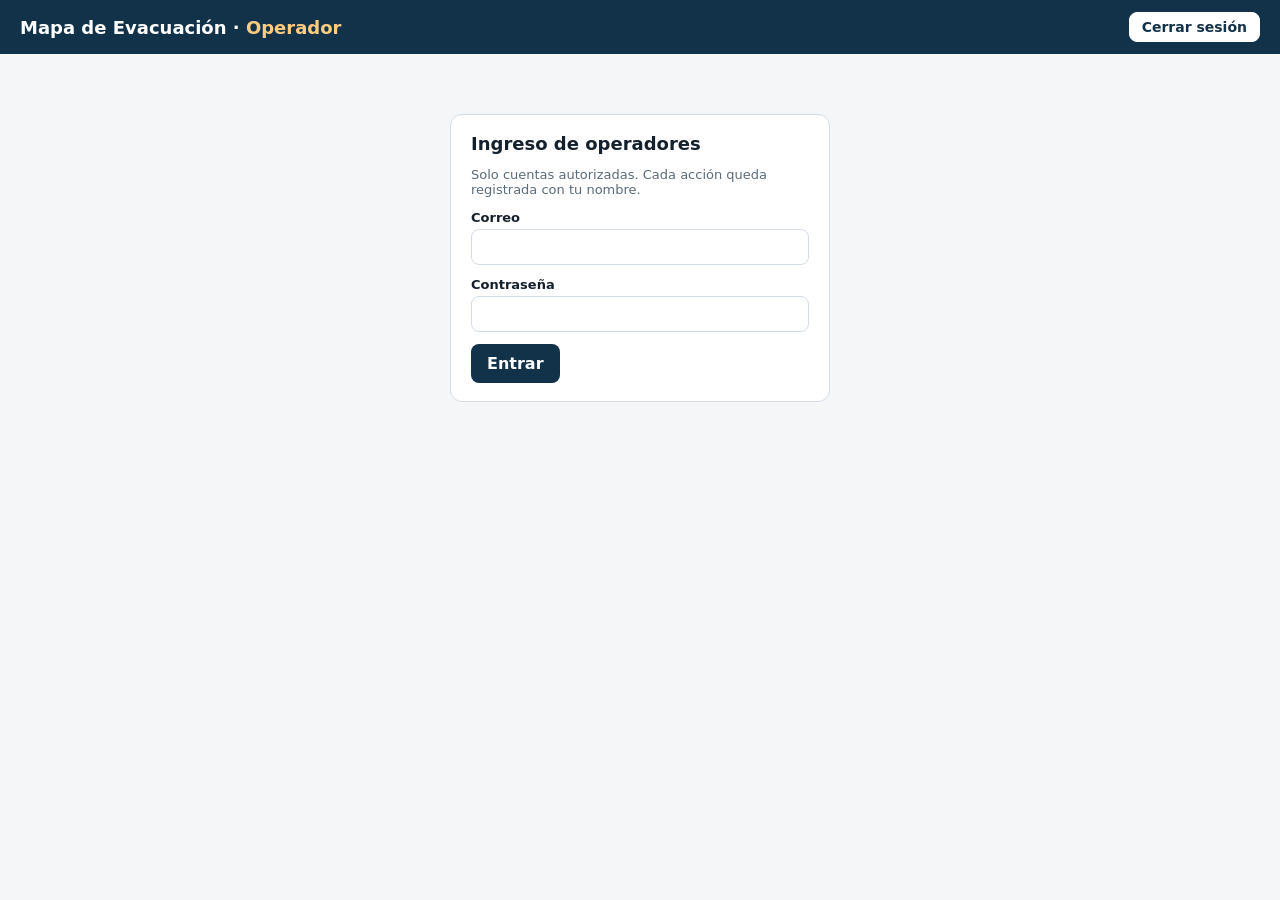
<file: app/operador/index.html>
<!doctype html>
<html lang="es">
<head>
  <meta charset="utf-8">
  <meta name="viewport" content="width=device-width, initial-scale=1">
  <meta name="robots" content="noindex">
  <title>Operador · Mapa de Evacuación</title>
  <link rel="stylesheet" href="../vendor/leaflet/leaflet.css">
  <link rel="stylesheet" href="../vendor/geoman/leaflet-geoman.css">
  <link rel="stylesheet" href="operador.css?v=24">
</head>
<body>
  <header class="cabecera">
    <h1>Mapa de Evacuación · <span>Operador</span></h1>
    <div id="sesion" class="sesion" hidden>
      <span id="usuario"></span>
      <button type="button" id="btn-salir" class="secundario">Cerrar sesión</button>
    </div>
  </header>

  <main>
    <!-- Login -->
    <section id="vista-login" class="tarjeta login" hidden>
      <h2>Ingreso de operadores</h2>
      <p class="nota">Solo cuentas autorizadas. Cada acción queda registrada con tu nombre.</p>
      <form id="form-login">
        <label>Correo <input type="email" id="login-correo" required autocomplete="username"></label>
        <label>Contraseña <input type="password" id="login-clave" required autocomplete="current-password"></label>
        <button type="submit" id="btn-entrar">Entrar</button>
        <p class="error" id="login-error" hidden></p>
      </form>
    </section>

    <!-- Panel -->
    <section id="vista-panel" hidden>
      <div class="columnas">
        <section class="tarjeta">
          <h2>Enviar alerta</h2>
          <form id="form-alerta">
            <label>Zona <select id="alerta-zona" required></select></label>
            <label>Amenaza <select id="alerta-amenaza" required></select></label>
            <label>Mensaje para la población
              <textarea id="alerta-mensaje" rows="3" maxlength="280" placeholder="Ej.: Evacúe de inmediato hacia su punto de encuentro."></textarea>
            </label>
            <div class="fila">
              <label class="check"><input type="checkbox" id="alerta-simulacro" checked> Es un simulacro</label>
              <label>Vigencia
                <select id="alerta-vigencia">
                  <option value="30">30 minutos</option>
                  <option value="60">1 hora</option>
                  <option value="120" selected>2 horas</option>
                  <option value="240">4 horas</option>
                </select>
              </label>
            </div>
            <p class="aviso-real" id="aviso-real" hidden>⚠️ Alerta REAL (no simulacro). Las personas en la zona la verán sin la marca de simulacro.</p>
            <button type="submit" class="peligro" id="btn-enviar">Activar alerta</button>
            <p class="error" id="alerta-error" hidden></p>
          </form>
        </section>

        <section class="tarjeta">
          <h2>Alertas activas <span class="contador" id="contador-activas">0</span></h2>
          <ul class="lista" id="lista-activas"></ul>
          <p class="vacio" id="sin-activas">No hay alertas activas.</p>
          <h3>Historial reciente</h3>
          <ul class="lista historial" id="lista-historial"></ul>
          <p class="nota" id="estado-conexion"></p>
        </section>
      </div>

      <!-- Dibujo en el mapa (spec §7) -->
      <section class="tarjeta dibujo">
        <h2>Información en el mapa</h2>
        <p class="nota">Lo que dibujes aparece en tiempo real en la app de las personas de esa zona. Cada elemento queda registrado con tu nombre, el motivo y la fuente.</p>
        <div class="dibujo-barra">
          <label>Zona <select id="dib-zona"></select></label>
          <label>Amenaza <select id="dib-amenaza"></select></label>
          <div class="herramientas" role="group" aria-label="Herramientas de dibujo">
            <button type="button" data-herr="ruta" class="herr"><span class="ico ico-ruta"></span>Ruta</button>
            <button type="button" data-herr="punto_encuentro" class="herr"><span class="ico ico-punto"></span>Punto de encuentro</button>
            <button type="button" data-herr="area_peligro" class="herr"><span class="ico ico-area"></span>Área de peligro</button>
            <button type="button" data-herr="bloqueo" class="herr"><span class="ico ico-bloqueo"></span>Bloqueo</button>
            <button type="button" data-herr="desactivar" class="herr secundaria">Desactivar vía oficial</button>
          </div>
        </div>
        <p class="ayuda-dibujo" id="ayuda-dibujo">Elige una herramienta y dibuja sobre el mapa.</p>
        <div class="dibujo-cuerpo">
          <div id="mapa-operador"></div>
          <aside class="dibujo-lateral">
            <form id="form-elemento" class="form-elemento" hidden>
              <h3 id="form-titulo">Nuevo elemento</h3>
              <label>Nombre (opcional) <input type="text" id="el-nombre" maxlength="60" placeholder="Ej.: Escalera Patio Norte"></label>
              <label>Motivo (opcional)
                <textarea id="el-motivo" rows="2" maxlength="200" placeholder="Ej.: Vía oficial bloqueada por derrumbe"></textarea></label>
              <label>Fuente de la información (opcional)
                <input type="text" id="el-fuente" maxlength="120" placeholder="Ej.: Bomberos en terreno, plan de emergencia UC"></label>
              <label id="campo-vigencia">Vigencia
                <select id="el-vigencia">
                  <option value="">Permanente</option>
                  <option value="60">1 hora</option>
                  <option value="120">2 horas</option>
                  <option value="240" selected>4 horas</option>
                  <option value="1440">24 horas</option>
                </select>
              </label>
              <div class="fila-botones">
                <button type="submit" id="btn-guardar-el">Publicar</button>
                <button type="button" class="secundario-oscuro" id="btn-cancelar-el">Cancelar</button>
              </div>
              <p class="error" id="el-error" hidden></p>
            </form>
            <h3>Publicado en esta zona</h3>
            <ul class="lista elementos" id="lista-elementos"></ul>
            <p class="vacio" id="sin-elementos">Nada dibujado todavía.</p>
            <h3>Vías oficiales desactivadas</h3>
            <ul class="lista elementos" id="lista-desactivadas"></ul>
            <p class="vacio" id="sin-desactivadas">Ninguna.</p>
          </aside>
        </div>
      </section>
    </section>
  </main>

  <script src="../vendor/leaflet/leaflet.js"></script>
  <script src="../vendor/geoman/leaflet-geoman.min.js"></script>
  <script src="../vendor/turf.min.js"></script>
  <script src="../vendor/supabase.js"></script>
  <script type="module" src="operador.js?v=24"></script>
</body>
</html>
</file>
<file: app/vendor/leaflet/leaflet.css>
/* required styles */

.leaflet-pane,
.leaflet-tile,
.leaflet-marker-icon,
.leaflet-marker-shadow,
.leaflet-tile-container,
.leaflet-pane > svg,
.leaflet-pane > canvas,
.leaflet-zoom-box,
.leaflet-image-layer,
.leaflet-layer {
	position: absolute;
	left: 0;
	top: 0;
	}
.leaflet-container {
	overflow: hidden;
	}
.leaflet-tile,
.leaflet-marker-icon,
.leaflet-marker-shadow {
	-webkit-user-select: none;
	   -moz-user-select: none;
	        user-select: none;
	  -webkit-user-drag: none;
	}
/* Prevents IE11 from highlighting tiles in blue */
.leaflet-tile::selection {
	background: transparent;
}
/* Safari renders non-retina tile on retina better with this, but Chrome is worse */
.leaflet-safari .leaflet-tile {
	image-rendering: -webkit-optimize-contrast;
	}
/* hack that prevents hw layers "stretching" when loading new tiles */
.leaflet-safari .leaflet-tile-container {
	width: 1600px;
	height: 1600px;
	-webkit-transform-origin: 0 0;
	}
.leaflet-marker-icon,
.leaflet-marker-shadow {
	display: block;
	}
/* .leaflet-container svg: reset svg max-width decleration shipped in Joomla! (joomla.org) 3.x */
/* .leaflet-container img: map is broken in FF if you have max-width: 100% on tiles */
.leaflet-container .leaflet-overlay-pane svg {
	max-width: none !important;
	max-height: none !important;
	}
.leaflet-container .leaflet-marker-pane img,
.leaflet-container .leaflet-shadow-pane img,
.leaflet-container .leaflet-tile-pane img,
.leaflet-container img.leaflet-image-layer,
.leaflet-container .leaflet-tile {
	max-width: none !important;
	max-height: none !important;
	width: auto;
	padding: 0;
	}

.leaflet-container img.leaflet-tile {
	/* See: https://bugs.chromium.org/p/chromium/issues/detail?id=600120 */
	mix-blend-mode: plus-lighter;
}

.leaflet-container.leaflet-touch-zoom {
	-ms-touch-action: pan-x pan-y;
	touch-action: pan-x pan-y;
	}
.leaflet-container.leaflet-touch-drag {
	-ms-touch-action: pinch-zoom;
	/* Fallback for FF which doesn't support pinch-zoom */
	touch-action: none;
	touch-action: pinch-zoom;
}
.leaflet-container.leaflet-touch-drag.leaflet-touch-zoom {
	-ms-touch-action: none;
	touch-action: none;
}
.leaflet-container {
	-webkit-tap-highlight-color: transparent;
}
.leaflet-container a {
	-webkit-tap-highlight-color: rgba(51, 181, 229, 0.4);
}
.leaflet-tile {
	filter: inherit;
	visibility: hidden;
	}
.leaflet-tile-loaded {
	visibility: inherit;
	}
.leaflet-zoom-box {
	width: 0;
	height: 0;
	-moz-box-sizing: border-box;
	     box-sizing: border-box;
	z-index: 800;
	}
/* workaround for https://bugzilla.mozilla.org/show_bug.cgi?id=888319 */
.leaflet-overlay-pane svg {
	-moz-user-select: none;
	}

.leaflet-pane         { z-index: 400; }

.leaflet-tile-pane    { z-index: 200; }
.leaflet-overlay-pane { z-index: 400; }
.leaflet-shadow-pane  { z-index: 500; }
.leaflet-marker-pane  { z-index: 600; }
.leaflet-tooltip-pane   { z-index: 650; }
.leaflet-popup-pane   { z-index: 700; }

.leaflet-map-pane canvas { z-index: 100; }
.leaflet-map-pane svg    { z-index: 200; }

.leaflet-vml-shape {
	width: 1px;
	height: 1px;
	}
.lvml {
	behavior: url(#default#VML);
	display: inline-block;
	position: absolute;
	}


/* control positioning */

.leaflet-control {
	position: relative;
	z-index: 800;
	pointer-events: visiblePainted; /* IE 9-10 doesn't have auto */
	pointer-events: auto;
	}
.leaflet-top,
.leaflet-bottom {
	position: absolute;
	z-index: 1000;
	pointer-events: none;
	}
.leaflet-top {
	top: 0;
	}
.leaflet-right {
	right: 0;
	}
.leaflet-bottom {
	bottom: 0;
	}
.leaflet-left {
	left: 0;
	}
.leaflet-control {
	float: left;
	clear: both;
	}
.leaflet-right .leaflet-control {
	float: right;
	}
.leaflet-top .leaflet-control {
	margin-top: 10px;
	}
.leaflet-bottom .leaflet-control {
	margin-bottom: 10px;
	}
.leaflet-left .leaflet-control {
	margin-left: 10px;
	}
.leaflet-right .leaflet-control {
	margin-right: 10px;
	}


/* zoom and fade animations */

.leaflet-fade-anim .leaflet-popup {
	opacity: 0;
	-webkit-transition: opacity 0.2s linear;
	   -moz-transition: opacity 0.2s linear;
	        transition: opacity 0.2s linear;
	}
.leaflet-fade-anim .leaflet-map-pane .leaflet-popup {
	opacity: 1;
	}
.leaflet-zoom-animated {
	-webkit-transform-origin: 0 0;
	    -ms-transform-origin: 0 0;
	        transform-origin: 0 0;
	}
svg.leaflet-zoom-animated {
	will-change: transform;
}

.leaflet-zoom-anim .leaflet-zoom-animated {
	-webkit-transition: -webkit-transform 0.25s cubic-bezier(0,0,0.25,1);
	   -moz-transition:    -moz-transform 0.25s cubic-bezier(0,0,0.25,1);
	        transition:         transform 0.25s cubic-bezier(0,0,0.25,1);
	}
.leaflet-zoom-anim .leaflet-tile,
.leaflet-pan-anim .leaflet-tile {
	-webkit-transition: none;
	   -moz-transition: none;
	        transition: none;
	}

.leaflet-zoom-anim .leaflet-zoom-hide {
	visibility: hidden;
	}


/* cursors */

.leaflet-interactive {
	cursor: pointer;
	}
.leaflet-grab {
	cursor: -webkit-grab;
	cursor:    -moz-grab;
	cursor:         grab;
	}
.leaflet-crosshair,
.leaflet-crosshair .leaflet-interactive {
	cursor: crosshair;
	}
.leaflet-popup-pane,
.leaflet-control {
	cursor: auto;
	}
.leaflet-dragging .leaflet-grab,
.leaflet-dragging .leaflet-grab .leaflet-interactive,
.leaflet-dragging .leaflet-marker-draggable {
	cursor: move;
	cursor: -webkit-grabbing;
	cursor:    -moz-grabbing;
	cursor:         grabbing;
	}

/* marker & overlays interactivity */
.leaflet-marker-icon,
.leaflet-marker-shadow,
.leaflet-image-layer,
.leaflet-pane > svg path,
.leaflet-tile-container {
	pointer-events: none;
	}

.leaflet-marker-icon.leaflet-interactive,
.leaflet-image-layer.leaflet-interactive,
.leaflet-pane > svg path.leaflet-interactive,
svg.leaflet-image-layer.leaflet-interactive path {
	pointer-events: visiblePainted; /* IE 9-10 doesn't have auto */
	pointer-events: auto;
	}

/* visual tweaks */

.leaflet-container {
	background: #ddd;
	outline-offset: 1px;
	}
.leaflet-container a {
	color: #0078A8;
	}
.leaflet-zoom-box {
	border: 2px dotted #38f;
	background: rgba(255,255,255,0.5);
	}


/* general typography */
.leaflet-container {
	font-family: "Helvetica Neue", Arial, Helvetica, sans-serif;
	font-size: 12px;
	font-size: 0.75rem;
	line-height: 1.5;
	}


/* general toolbar styles */

.leaflet-bar {
	box-shadow: 0 1px 5px rgba(0,0,0,0.65);
	border-radius: 4px;
	}
.leaflet-bar a {
	background-color: #fff;
	border-bottom: 1px solid #ccc;
	width: 26px;
	height: 26px;
	line-height: 26px;
	display: block;
	text-align: center;
	text-decoration: none;
	color: black;
	}
.leaflet-bar a,
.leaflet-control-layers-toggle {
	background-position: 50% 50%;
	background-repeat: no-repeat;
	display: block;
	}
.leaflet-bar a:hover,
.leaflet-bar a:focus {
	background-color: #f4f4f4;
	}
.leaflet-bar a:first-child {
	border-top-left-radius: 4px;
	border-top-right-radius: 4px;
	}
.leaflet-bar a:last-child {
	border-bottom-left-radius: 4px;
	border-bottom-right-radius: 4px;
	border-bottom: none;
	}
.leaflet-bar a.leaflet-disabled {
	cursor: default;
	background-color: #f4f4f4;
	color: #bbb;
	}

.leaflet-touch .leaflet-bar a {
	width: 30px;
	height: 30px;
	line-height: 30px;
	}
.leaflet-touch .leaflet-bar a:first-child {
	border-top-left-radius: 2px;
	border-top-right-radius: 2px;
	}
.leaflet-touch .leaflet-bar a:last-child {
	border-bottom-left-radius: 2px;
	border-bottom-right-radius: 2px;
	}

/* zoom control */

.leaflet-control-zoom-in,
.leaflet-control-zoom-out {
	font: bold 18px 'Lucida Console', Monaco, monospace;
	text-indent: 1px;
	}

.leaflet-touch .leaflet-control-zoom-in, .leaflet-touch .leaflet-control-zoom-out  {
	font-size: 22px;
	}


/* layers control */

.leaflet-control-layers {
	box-shadow: 0 1px 5px rgba(0,0,0,0.4);
	background: #fff;
	border-radius: 5px;
	}
.leaflet-control-layers-toggle {
	background-image: url(images/layers.png);
	width: 36px;
	height: 36px;
	}
.leaflet-retina .leaflet-control-layers-toggle {
	background-image: url(images/layers-2x.png);
	background-size: 26px 26px;
	}
.leaflet-touch .leaflet-control-layers-toggle {
	width: 44px;
	height: 44px;
	}
.leaflet-control-layers .leaflet-control-layers-list,
.leaflet-control-layers-expanded .leaflet-control-layers-toggle {
	display: none;
	}
.leaflet-control-layers-expanded .leaflet-control-layers-list {
	display: block;
	position: relative;
	}
.leaflet-control-layers-expanded {
	padding: 6px 10px 6px 6px;
	color: #333;
	background: #fff;
	}
.leaflet-control-layers-scrollbar {
	overflow-y: scroll;
	overflow-x: hidden;
	padding-right: 5px;
	}
.leaflet-control-layers-selector {
	margin-top: 2px;
	position: relative;
	top: 1px;
	}
.leaflet-control-layers label {
	display: block;
	font-size: 13px;
	font-size: 1.08333em;
	}
.leaflet-control-layers-separator {
	height: 0;
	border-top: 1px solid #ddd;
	margin: 5px -10px 5px -6px;
	}

/* Default icon URLs */
.leaflet-default-icon-path { /* used only in path-guessing heuristic, see L.Icon.Default */
	background-image: url(images/marker-icon.png);
	}


/* attribution and scale controls */

.leaflet-container .leaflet-control-attribution {
	background: #fff;
	background: rgba(255, 255, 255, 0.8);
	margin: 0;
	}
.leaflet-control-attribution,
.leaflet-control-scale-line {
	padding: 0 5px;
	color: #333;
	line-height: 1.4;
	}
.leaflet-control-attribution a {
	text-decoration: none;
	}
.leaflet-control-attribution a:hover,
.leaflet-control-attribution a:focus {
	text-decoration: underline;
	}
.leaflet-attribution-flag {
	display: inline !important;
	vertical-align: baseline !important;
	width: 1em;
	height: 0.6669em;
	}
.leaflet-left .leaflet-control-scale {
	margin-left: 5px;
	}
.leaflet-bottom .leaflet-control-scale {
	margin-bottom: 5px;
	}
.leaflet-control-scale-line {
	border: 2px solid #777;
	border-top: none;
	line-height: 1.1;
	padding: 2px 5px 1px;
	white-space: nowrap;
	-moz-box-sizing: border-box;
	     box-sizing: border-box;
	background: rgba(255, 255, 255, 0.8);
	text-shadow: 1px 1px #fff;
	}
.leaflet-control-scale-line:not(:first-child) {
	border-top: 2px solid #777;
	border-bottom: none;
	margin-top: -2px;
	}
.leaflet-control-scale-line:not(:first-child):not(:last-child) {
	border-bottom: 2px solid #777;
	}

.leaflet-touch .leaflet-control-attribution,
.leaflet-touch .leaflet-control-layers,
.leaflet-touch .leaflet-bar {
	box-shadow: none;
	}
.leaflet-touch .leaflet-control-layers,
.leaflet-touch .leaflet-bar {
	border: 2px solid rgba(0,0,0,0.2);
	background-clip: padding-box;
	}


/* popup */

.leaflet-popup {
	position: absolute;
	text-align: center;
	margin-bottom: 20px;
	}
.leaflet-popup-content-wrapper {
	padding: 1px;
	text-align: left;
	border-radius: 12px;
	}
.leaflet-popup-content {
	margin: 13px 24px 13px 20px;
	line-height: 1.3;
	font-size: 13px;
	font-size: 1.08333em;
	min-height: 1px;
	}
.leaflet-popup-content p {
	margin: 17px 0;
	margin: 1.3em 0;
	}
.leaflet-popup-tip-container {
	width: 40px;
	height: 20px;
	position: absolute;
	left: 50%;
	margin-top: -1px;
	margin-left: -20px;
	overflow: hidden;
	pointer-events: none;
	}
.leaflet-popup-tip {
	width: 17px;
	height: 17px;
	padding: 1px;

	margin: -10px auto 0;
	pointer-events: auto;

	-webkit-transform: rotate(45deg);
	   -moz-transform: rotate(45deg);
	    -ms-transform: rotate(45deg);
	        transform: rotate(45deg);
	}
.leaflet-popup-content-wrapper,
.leaflet-popup-tip {
	background: white;
	color: #333;
	box-shadow: 0 3px 14px rgba(0,0,0,0.4);
	}
.leaflet-container a.leaflet-popup-close-button {
	position: absolute;
	top: 0;
	right: 0;
	border: none;
	text-align: center;
	width: 24px;
	height: 24px;
	font: 16px/24px Tahoma, Verdana, sans-serif;
	color: #757575;
	text-decoration: none;
	background: transparent;
	}
.leaflet-container a.leaflet-popup-close-button:hover,
.leaflet-container a.leaflet-popup-close-button:focus {
	color: #585858;
	}
.leaflet-popup-scrolled {
	overflow: auto;
	}

.leaflet-oldie .leaflet-popup-content-wrapper {
	-ms-zoom: 1;
	}
.leaflet-oldie .leaflet-popup-tip {
	width: 24px;
	margin: 0 auto;

	-ms-filter: "progid:DXImageTransform.Microsoft.Matrix(M11=0.70710678, M12=0.70710678, M21=-0.70710678, M22=0.70710678)";
	filter: progid:DXImageTransform.Microsoft.Matrix(M11=0.70710678, M12=0.70710678, M21=-0.70710678, M22=0.70710678);
	}

.leaflet-oldie .leaflet-control-zoom,
.leaflet-oldie .leaflet-control-layers,
.leaflet-oldie .leaflet-popup-content-wrapper,
.leaflet-oldie .leaflet-popup-tip {
	border: 1px solid #999;
	}


/* div icon */

.leaflet-div-icon {
	background: #fff;
	border: 1px solid #666;
	}


/* Tooltip */
/* Base styles for the element that has a tooltip */
.leaflet-tooltip {
	position: absolute;
	padding: 6px;
	background-color: #fff;
	border: 1px solid #fff;
	border-radius: 3px;
	color: #222;
	white-space: nowrap;
	-webkit-user-select: none;
	-moz-user-select: none;
	-ms-user-select: none;
	user-select: none;
	pointer-events: none;
	box-shadow: 0 1px 3px rgba(0,0,0,0.4);
	}
.leaflet-tooltip.leaflet-interactive {
	cursor: pointer;
	pointer-events: auto;
	}
.leaflet-tooltip-top:before,
.leaflet-tooltip-bottom:before,
.leaflet-tooltip-left:before,
.leaflet-tooltip-right:before {
	position: absolute;
	pointer-events: none;
	border: 6px solid transparent;
	background: transparent;
	content: "";
	}

/* Directions */

.leaflet-tooltip-bottom {
	margin-top: 6px;
}
.leaflet-tooltip-top {
	margin-top: -6px;
}
.leaflet-tooltip-bottom:before,
.leaflet-tooltip-top:before {
	left: 50%;
	margin-left: -6px;
	}
.leaflet-tooltip-top:before {
	bottom: 0;
	margin-bottom: -12px;
	border-top-color: #fff;
	}
.leaflet-tooltip-bottom:before {
	top: 0;
	margin-top: -12px;
	margin-left: -6px;
	border-bottom-color: #fff;
	}
.leaflet-tooltip-left {
	margin-left: -6px;
}
.leaflet-tooltip-right {
	margin-left: 6px;
}
.leaflet-tooltip-left:before,
.leaflet-tooltip-right:before {
	top: 50%;
	margin-top: -6px;
	}
.leaflet-tooltip-left:before {
	right: 0;
	margin-right: -12px;
	border-left-color: #fff;
	}
.leaflet-tooltip-right:before {
	left: 0;
	margin-left: -12px;
	border-right-color: #fff;
	}

/* Printing */

@media print {
	/* Prevent printers from removing background-images of controls. */
	.leaflet-control {
		-webkit-print-color-adjust: exact;
		print-color-adjust: exact;
		}
	}
</file>
<file: app/vendor/geoman/leaflet-geoman.css>
/* src/css/layers.css */
.marker-icon {
  background-color: #ffffff;
  border: 1px solid #3388ff;
  border-radius: 50%;
  margin: -8px 0 0 -8px !important;
  width: 14px !important;
  height: 14px !important;
  outline: 0;
  transition: opacity ease 0.3s;
}
.marker-icon-middle {
  opacity: 0.7;
  margin: -6px 0 0 -6px !important;
  width: 10px !important;
  height: 10px !important;
}
.leaflet-pm-draggable {
  cursor: move !important;
}
.cursor-marker {
  cursor: crosshair;
  pointer-events: none;
  opacity: 0;
}
.cursor-marker.visible {
  opacity: 1 !important;
}
.geoman-draw-cursor {
  cursor: crosshair;
}
.geoman-draw-cursor .leaflet-interactive {
  cursor: crosshair;
}
.rect-style-marker,
.rect-start-marker {
  opacity: 0;
}
.rect-style-marker.visible,
.rect-start-marker.visible {
  opacity: 1 !important;
}
.vertexmarker-disabled {
  opacity: 0.7;
}
.pm-text-marker {
  width: 0;
  height: 0;
}
.pm-textarea {
  box-sizing: content-box;
  background-color: #fff;
  color: #000;
  resize: none;
  border: none;
  outline: 0;
  cursor: pointer;
  border-radius: 3px;
  padding-left: 7px;
  padding-bottom: 0;
  padding-top: 4px;
}
.leaflet-pm-draggable .pm-textarea {
  cursor: move;
}
.pm-textarea:focus,
.pm-textarea:focus-within,
.pm-textarea:focus-visible,
.pm-textarea:active {
  border: 2px solid #000;
  outline: 0;
}
.pm-textarea.pm-disabled {
  border: none;
  user-select: none;
}
.pm-textarea.pm-hasfocus {
  cursor: auto;
}
.leaflet-pm-touch-hint {
  position: absolute;
  top: var(--pm-touch-hint-top, 10px);
  left: 50%;
  transform: translateX(-50%);
  background: rgba(255, 255, 255, 0.95);
  color: #333;
  padding: 8px 16px;
  border-radius: 4px;
  box-shadow: 0 2px 6px rgba(0, 0, 0, 0.2);
  z-index: 1000;
  font-size: 14px;
  pointer-events: none;
}

/* src/css/controls.css */
.leaflet-pm-toolbar {
}
.leaflet-pm-toolbar .leaflet-buttons-control-button {
  padding: 5px;
  box-sizing: border-box;
  position: relative;
  z-index: 3;
}
.leaflet-pm-toolbar .leaflet-pm-actions-container a.leaflet-pm-action:first-child:not(.pos-right),
.leaflet-pm-toolbar .leaflet-pm-actions-container a.leaflet-pm-action:last-child.pos-right {
  border-radius: 0;
}
.leaflet-pm-toolbar .button-container a.leaflet-buttons-control-button {
  border-radius: 0;
}
.leaflet-pm-toolbar .button-container:last-child a.leaflet-buttons-control-button {
  border-bottom-left-radius: 2px;
  border-bottom-right-radius: 2px;
}
.leaflet-pm-toolbar .button-container:first-child a.leaflet-buttons-control-button {
  border-top-left-radius: 2px;
  border-top-right-radius: 2px;
}
.leaflet-pm-toolbar .button-container:last-child a.leaflet-buttons-control-button {
  border-bottom: none;
}
.leaflet-pm-toolbar .control-fa-icon {
  font-size: 19px;
  line-height: 24px;
}
.leaflet-pm-toolbar .control-icon {
  width: 100%;
  height: 100%;
  box-sizing: border-box;
  background-size: contain;
  background-repeat: no-repeat;
  background-position: center center;
}
.leaflet-pm-toolbar .leaflet-pm-icon-marker {
  background-image: url('data:image/svg+xml,<?xml version="1.0" encoding="UTF-8"?>%0A<svg width="24px" height="24px" viewBox="0 0 24 24" version="1.1" xmlns="http://www.w3.org/2000/svg" xmlns:xlink="http://www.w3.org/1999/xlink">%0A    <!-- Generator: Sketch 52.5 (67469) - http://www.bohemiancoding.com/sketch -->%0A    <title>Atoms/Icons/Tools/Marker</title>%0A    <desc>Created with Sketch.</desc>%0A    <defs>%0A        <path d="M15.5,24.8782959 C15.2909201,24.8772219 15.1744857,24.8467817 14.6590866,24.2354163 C10.2196955,19.4118054 8,15.5014392 8,12.5043177 C8,8.35979746 11.3578644,5 15.5,5 C19.6421356,5 23,8.35979746 23,12.5043177 C23,17 18.2878217,21.9268378 16.3336601,24.2440186 C15.8224622,24.8501802 15.7090799,24.8793699 15.5,24.8782959 Z M15.5,15.5326948 C17.275201,15.5326948 18.7142857,14.1180004 18.7142857,12.3728864 C18.7142857,10.6277723 17.275201,9.21307792 15.5,9.21307792 C13.724799,9.21307792 12.2857143,10.6277723 12.2857143,12.3728864 C12.2857143,14.1180004 13.724799,15.5326948 15.5,15.5326948 Z" id="path-1"></path>%0A    </defs>%0A    <g id="Symbols" stroke="none" stroke-width="1" fill="none" fill-rule="evenodd">%0A        <g id="Atoms/Icons/Tools/Marker" transform="translate(-3.000000, -3.000000)">%0A            <mask id="mask-2" fill="white">%0A                <use xlink:href="%23path-1"></use>%0A            </mask>%0A            <use id="Mask" fill="%235B5B5B" fill-rule="nonzero" xlink:href="%23path-1"></use>%0A        </g>%0A    </g>%0A</svg>');
}
.leaflet-pm-toolbar .leaflet-pm-icon-polygon {
  background-image: url('data:image/svg+xml,<svg xmlns="http://www.w3.org/2000/svg" xmlns:xlink="http://www.w3.org/1999/xlink" width="24" height="24" viewBox="0 0 24 24">%0A  <defs>%0A    <path id="polygon-a" d="M19.4206892,9.16509725 C19.1523681,8.66992914 19,8.10275831 19,7.5 C19,5.56700338 20.5670034,4 22.5,4 C24.4329966,4 26,5.56700338 26,7.5 C26,9.26323595 24.6961471,10.7219407 23,10.9645556 L23,19.0354444 C24.6961471,19.2780593 26,20.736764 26,22.5 C26,24.4329966 24.4329966,26 22.5,26 C20.736764,26 19.2780593,24.6961471 19.0354444,23 L10.9645556,23 C10.7219407,24.6961471 9.26323595,26 7.5,26 C5.56700338,26 4,24.4329966 4,22.5 C4,20.5670034 5.56700338,19 7.5,19 C8.10275831,19 8.66992914,19.1523681 9.16509725,19.4206892 L19.4206892,9.16509725 Z M20.8349073,10.5793063 L10.5793108,20.8349027 C10.6086731,20.8890888 10.6366469,20.9441372 10.6631844,21 L19.3368156,21 C19.6825775,20.272154 20.272154,19.6825775 21,19.3368156 L21,10.6631844 C20.9441372,10.6366469 20.8890888,10.6086731 20.8349027,10.5793108 Z M22.5,9 C23.3284271,9 24,8.32842712 24,7.5 C24,6.67157288 23.3284271,6 22.5,6 C21.6715729,6 21,6.67157288 21,7.5 C21,8.32842712 21.6715729,9 22.5,9 Z M22.5,24 C23.3284271,24 24,23.3284271 24,22.5 C24,21.6715729 23.3284271,21 22.5,21 C21.6715729,21 21,21.6715729 21,22.5 C21,23.3284271 21.6715729,24 22.5,24 Z M7.5,24 C8.32842712,24 9,23.3284271 9,22.5 C9,21.6715729 8.32842712,21 7.5,21 C6.67157288,21 6,21.6715729 6,22.5 C6,23.3284271 6.67157288,24 7.5,24 Z"/>%0A  </defs>%0A  <g fill="none" fill-rule="evenodd" transform="translate(-3 -3)">%0A    <mask id="polygon-b" fill="%23fff">%0A      <use xlink:href="%23polygon-a"/>%0A    </mask>%0A    <use fill="%235B5B5B" fill-rule="nonzero" xlink:href="%23polygon-a"/>%0A    <g fill="%235B5B5B" mask="url(%23polygon-b)">%0A      <rect width="30" height="30"/>%0A    </g>%0A  </g>%0A</svg>%0A');
}
.leaflet-pm-toolbar .leaflet-pm-icon-polyline {
  background-image: url('data:image/svg+xml,<svg xmlns="http://www.w3.org/2000/svg" xmlns:xlink="http://www.w3.org/1999/xlink" width="24" height="24" viewBox="0 0 24 24">%0A  <defs>%0A    <path id="line-a" d="M9.16509725,19.4206892 L18.4206892,10.1650973 C18.1523681,9.66992914 18,9.10275831 18,8.5 C18,6.56700338 19.5670034,5 21.5,5 C23.4329966,5 25,6.56700338 25,8.5 C25,10.4329966 23.4329966,12 21.5,12 C20.8972417,12 20.3300709,11.8476319 19.8349027,11.5793108 L10.5793108,20.8349027 C10.8476319,21.3300709 11,21.8972417 11,22.5 C11,24.4329966 9.43299662,26 7.5,26 C5.56700338,26 4,24.4329966 4,22.5 C4,20.5670034 5.56700338,19 7.5,19 C8.10275831,19 8.66992914,19.1523681 9.16509725,19.4206892 Z M21.5,10 C22.3284271,10 23,9.32842712 23,8.5 C23,7.67157288 22.3284271,7 21.5,7 C20.6715729,7 20,7.67157288 20,8.5 C20,9.32842712 20.6715729,10 21.5,10 Z M7.5,24 C8.32842712,24 9,23.3284271 9,22.5 C9,21.6715729 8.32842712,21 7.5,21 C6.67157288,21 6,21.6715729 6,22.5 C6,23.3284271 6.67157288,24 7.5,24 Z"/>%0A  </defs>%0A  <g fill="none" fill-rule="evenodd" transform="translate(-3 -3)">%0A    <mask id="line-b" fill="%23fff">%0A      <use xlink:href="%23line-a"/>%0A    </mask>%0A    <use fill="%235B5B5B" fill-rule="nonzero" xlink:href="%23line-a"/>%0A    <g fill="%235B5B5B" mask="url(%23line-b)">%0A      <rect width="30" height="30"/>%0A    </g>%0A  </g>%0A</svg>%0A');
}
.leaflet-pm-toolbar .leaflet-pm-icon-circle {
  background-image: url('data:image/svg+xml,<?xml version="1.0" encoding="UTF-8"?>%0A<svg width="24px" height="24px" viewBox="0 0 24 24" version="1.1" xmlns="http://www.w3.org/2000/svg" xmlns:xlink="http://www.w3.org/1999/xlink">%0A    <!-- Generator: Sketch 52.5 (67469) - http://www.bohemiancoding.com/sketch -->%0A    <title>Atoms/Icons/Tools/Circle</title>%0A    <desc>Created with Sketch.</desc>%0A    <defs>%0A        <path d="M18.2897751,6.78602275 C18.8924131,6.29464981 19.661797,6 20.5,6 C22.4329966,6 24,7.56700338 24,9.5 C24,10.338203 23.7053502,11.1075869 23.2139772,11.7102249 C23.719599,12.8712053 24,14.1528571 24,15.5 C24,20.7467051 19.7467051,25 14.5,25 C9.25329488,25 5,20.7467051 5,15.5 C5,10.2532949 9.25329488,6 14.5,6 C15.8471429,6 17.1287947,6.28040098 18.2897751,6.78602275 Z M17.1504228,8.4817586 C16.3263581,8.17039236 15.4330777,8 14.5,8 C10.3578644,8 7,11.3578644 7,15.5 C7,19.6421356 10.3578644,23 14.5,23 C18.6421356,23 22,19.6421356 22,15.5 C22,14.5669223 21.8296076,13.6736419 21.5182414,12.8495772 C21.1960383,12.9473968 20.8541622,13 20.5,13 C18.5670034,13 17,11.4329966 17,9.5 C17,9.14583778 17.0526032,8.80396169 17.1504228,8.4817586 Z M14.5,17 C13.6715729,17 13,16.3284271 13,15.5 C13,14.6715729 13.6715729,14 14.5,14 C15.3284271,14 16,14.6715729 16,15.5 C16,16.3284271 15.3284271,17 14.5,17 Z M20.5,11 C21.3284271,11 22,10.3284271 22,9.5 C22,8.67157288 21.3284271,8 20.5,8 C19.6715729,8 19,8.67157288 19,9.5 C19,10.3284271 19.6715729,11 20.5,11 Z" id="path-1"></path>%0A    </defs>%0A    <g id="Symbols" stroke="none" stroke-width="1" fill="none" fill-rule="evenodd">%0A        <g id="Atoms/Icons/Tools/Circle" transform="translate(-3.000000, -3.000000)">%0A            <mask id="mask-2" fill="white">%0A                <use xlink:href="%23path-1"></use>%0A            </mask>%0A            <use id="Mask" fill="%235B5B5B" fill-rule="nonzero" xlink:href="%23path-1"></use>%0A            <g id="Atoms/Color/Grey" mask="url(%23mask-2)" fill="%235B5B5B">%0A                <rect id="Rectangle" x="0" y="0" width="30" height="30"></rect>%0A            </g>%0A        </g>%0A    </g>%0A</svg>');
}
.leaflet-pm-toolbar .leaflet-pm-icon-circle-marker {
  background-image: url('data:image/svg+xml,<?xml version="1.0" encoding="UTF-8"?>%0A%0A<svg viewBox="0 0 100 100" xmlns="http://www.w3.org/2000/svg" stroke="%235B5B5B" stroke-width="8"%0A     fill="none">%0A<circle cx="50" cy="50" r="35"/>%0A  <circle cx="50" cy="50" r="3" fill="%235B5B5B"/>%0A</svg>');
}
.leaflet-pm-toolbar .leaflet-pm-icon-rectangle {
  background-image: url('data:image/svg+xml,<svg xmlns="http://www.w3.org/2000/svg" xmlns:xlink="http://www.w3.org/1999/xlink" width="24" height="24" viewBox="0 0 24 24">%0A  <defs>%0A    <path id="rectangle-a" d="M23,10.9645556 L23,19.0354444 C24.6961471,19.2780593 26,20.736764 26,22.5 C26,24.4329966 24.4329966,26 22.5,26 C20.736764,26 19.2780593,24.6961471 19.0354444,23 L10.9645556,23 C10.7219407,24.6961471 9.26323595,26 7.5,26 C5.56700338,26 4,24.4329966 4,22.5 C4,20.736764 5.30385293,19.2780593 7,19.0354444 L7,10.9645556 C5.30385293,10.7219407 4,9.26323595 4,7.5 C4,5.56700338 5.56700338,4 7.5,4 C9.26323595,4 10.7219407,5.30385293 10.9645556,7 L19.0354444,7 C19.2780593,5.30385293 20.736764,4 22.5,4 C24.4329966,4 26,5.56700338 26,7.5 C26,9.26323595 24.6961471,10.7219407 23,10.9645556 Z M21,10.6631844 C20.272154,10.3174225 19.6825775,9.72784598 19.3368156,9 L10.6631844,9 C10.3174225,9.72784598 9.72784598,10.3174225 9,10.6631844 L9,19.3368156 C9.72784598,19.6825775 10.3174225,20.272154 10.6631844,21 L19.3368156,21 C19.6825775,20.272154 20.272154,19.6825775 21,19.3368156 L21,10.6631844 Z M7.5,9 C8.32842712,9 9,8.32842712 9,7.5 C9,6.67157288 8.32842712,6 7.5,6 C6.67157288,6 6,6.67157288 6,7.5 C6,8.32842712 6.67157288,9 7.5,9 Z M22.5,9 C23.3284271,9 24,8.32842712 24,7.5 C24,6.67157288 23.3284271,6 22.5,6 C21.6715729,6 21,6.67157288 21,7.5 C21,8.32842712 21.6715729,9 22.5,9 Z M22.5,24 C23.3284271,24 24,23.3284271 24,22.5 C24,21.6715729 23.3284271,21 22.5,21 C21.6715729,21 21,21.6715729 21,22.5 C21,23.3284271 21.6715729,24 22.5,24 Z M7.5,24 C8.32842712,24 9,23.3284271 9,22.5 C9,21.6715729 8.32842712,21 7.5,21 C6.67157288,21 6,21.6715729 6,22.5 C6,23.3284271 6.67157288,24 7.5,24 Z"/>%0A  </defs>%0A  <g fill="none" fill-rule="evenodd" transform="translate(-3 -3)">%0A    <mask id="rectangle-b" fill="%23fff">%0A      <use xlink:href="%23rectangle-a"/>%0A    </mask>%0A    <use fill="%235B5B5B" fill-rule="nonzero" xlink:href="%23rectangle-a"/>%0A    <g fill="%235B5B5B" mask="url(%23rectangle-b)">%0A      <rect width="30" height="30"/>%0A    </g>%0A  </g>%0A</svg>%0A');
}
.leaflet-pm-toolbar .leaflet-pm-icon-delete {
  background-image: url('data:image/svg+xml,<?xml version="1.0" encoding="UTF-8"?>%0A<svg width="24px" height="24px" viewBox="0 0 24 24" version="1.1" xmlns="http://www.w3.org/2000/svg" xmlns:xlink="http://www.w3.org/1999/xlink">%0A    <!-- Generator: Sketch 52.5 (67469) - http://www.bohemiancoding.com/sketch -->%0A    <title>Atoms/Icons/Tools/Eraser</title>%0A    <desc>Created with Sketch.</desc>%0A    <defs>%0A        <path d="M17.7874219,18.4812552 L11.6480079,13.3498184 L6.40466009,19.3816001 L10.5539156,22.9884929 L13.86934,22.9884929 L17.7874219,18.4812552 Z M16.5074252,22.9884929 L26.0000002,22.9884929 L26.0000002,24.9884929 L10.0000002,24.9884929 L9.80708313,24.9884929 L5.09254204,20.8910192 C4.25891285,20.1663564 4.17057814,18.9031112 4.89524093,18.069482 L16.0482444,5.23941916 C16.7729072,4.40578998 18.0361525,4.31745526 18.8697816,5.04211806 L24.9074583,10.2905903 C25.7410875,11.0152531 25.8294222,12.2784983 25.1047594,13.1121275 L16.5074252,22.9884929 Z" id="path-1"></path>%0A    </defs>%0A    <g id="Symbols" stroke="none" stroke-width="1" fill="none" fill-rule="evenodd">%0A        <g id="Atoms/Icons/Tools/Eraser" transform="translate(-3.000000, -3.000000)">%0A            <mask id="mask-2" fill="white">%0A                <use xlink:href="%23path-1"></use>%0A            </mask>%0A            <use id="Combined-Shape" fill="%235B5B5B" fill-rule="nonzero" xlink:href="%23path-1"></use>%0A        </g>%0A    </g>%0A</svg>');
}
.leaflet-pm-toolbar .leaflet-pm-icon-edit {
  background-image: url('data:image/svg+xml,<svg xmlns="http://www.w3.org/2000/svg" xmlns:xlink="http://www.w3.org/1999/xlink" width="24" height="24" viewBox="0 0 24 24">%0A  <defs>%0A    <path id="edit_anchor-a" d="M13.5,11 C11.5670034,11 10,9.43299662 10,7.5 C10,5.56700338 11.5670034,4 13.5,4 C15.4329966,4 17,5.56700338 17,7.5 C17,9.43299662 15.4329966,11 13.5,11 Z M13.5,9 C14.3284271,9 15,8.32842712 15,7.5 C15,6.67157288 14.3284271,6 13.5,6 C12.6715729,6 12,6.67157288 12,7.5 C12,8.32842712 12.6715729,9 13.5,9 Z M12.0002889,7.52973893 C12.0125983,8.16273672 12.4170197,8.6996643 12.9807111,8.90767966 L3,15 L3,13 L12.0002889,7.52973893 Z M14.2172722,6.18228472 L19.453125,3 L22.6589355,3 L14.989102,7.68173885 C14.9962971,7.62216459 15,7.56151472 15,7.5 C15,6.93138381 14.6836098,6.4366645 14.2172722,6.18228472 Z M23.4434042,19.2851736 L20.1282799,19.2851736 L21.8729983,23.5349525 C21.9945296,23.8295773 21.8556546,24.1599209 21.5778734,24.2849208 L20.0414675,24.9545142 C19.7550613,25.0795141 19.4338738,24.9366704 19.3123426,24.6509518 L17.6544367,20.6154541 L14.9461873,23.4010151 C14.5852811,23.7721711 14,23.4860463 14,22.9992653 L14,9.57183533 C14,9.05933561 14.6225311,8.809492 14.946156,9.17008555 L23.8340292,18.3120179 C24.1925291,18.6613615 23.9279979,19.2851736 23.4434042,19.2851736 Z"/>%0A  </defs>%0A  <g fill="none" fill-rule="evenodd" transform="translate(-3 -3)">%0A    <mask id="edit_anchor-b" fill="%23fff">%0A      <use xlink:href="%23edit_anchor-a"/>%0A    </mask>%0A    <use fill="%235B5B5B" fill-rule="nonzero" xlink:href="%23edit_anchor-a"/>%0A    <g fill="%235B5B5B" mask="url(%23edit_anchor-b)">%0A      <rect width="30" height="30"/>%0A    </g>%0A  </g>%0A</svg>%0A');
}
.leaflet-pm-toolbar .leaflet-pm-icon-drag {
  background-image: url('data:image/svg+xml,<svg xmlns="http://www.w3.org/2000/svg" xmlns:xlink="http://www.w3.org/1999/xlink" width="24" height="24" viewBox="0 0 24 24">%0A  <defs>%0A    <path id="move-a" d="M21,14 L21,10 L27,15 L21,20 L21,16 L16,16 L16,21 L20,21 L15,27 L10,21 L14,21 L14,16 L9,16 L9,20 L3,15 L9,10 L9,14 L14,14 L14,9 L10,9 L15,3 L20,9 L16,9 L16,14 L21,14 Z"/>%0A  </defs>%0A  <g fill="none" fill-rule="evenodd" transform="translate(-3 -3)">%0A    <mask id="move-b" fill="%23fff">%0A      <use xlink:href="%23move-a"/>%0A    </mask>%0A    <use fill="%23D8D8D8" xlink:href="%23move-a"/>%0A    <g fill="%235B5B5B" mask="url(%23move-b)">%0A      <rect width="30" height="30"/>%0A    </g>%0A  </g>%0A</svg>%0A');
}
.leaflet-pm-toolbar .leaflet-pm-icon-cut {
  background-image: url('data:image/svg+xml,<?xml version="1.0" encoding="UTF-8"?>%0A<svg width="24px" height="24px" viewBox="0 0 24 24" version="1.1" xmlns="http://www.w3.org/2000/svg" xmlns:xlink="http://www.w3.org/1999/xlink">%0A    <!-- Generator: Sketch 52.5 (67469) - http://www.bohemiancoding.com/sketch -->%0A    <title>Atoms/Icons/Tools/Scissors</title>%0A    <desc>Created with Sketch.</desc>%0A    <defs>%0A        <path d="M12.9691574,13.4939435 L21.0317032,5.54167013 L23.4649499,5.67722957 L17.0470713,14.5106816 L27.5660336,17.1333535 L25.7891944,18.8012588 L14.5854951,17.8987506 L13.6487955,19.188007 C13.794639,19.2650958 13.9367985,19.3534417 14.0741377,19.4532245 C15.6379648,20.5894114 15.9846357,22.7782052 14.8484488,24.3420324 C13.7122619,25.9058595 11.5234681,26.2525304 9.95964096,25.1163435 C8.39581384,23.9801565 8.04914296,21.7913627 9.18532986,20.2275356 C9.74587276,19.4560145 10.5626188,18.9807475 11.4341218,18.8336407 L12.6805656,17.1180579 L12.5239724,16.3747216 L11.9506932,15.3012391 L9.89310646,14.7882251 C9.13093796,15.2357261 8.19977854,15.3966447 7.27445355,15.1659352 C5.39887519,14.698301 4.25751094,12.7987519 4.72514515,10.9231736 C5.19277935,9.04759519 7.09232846,7.90623094 8.96790682,8.37386515 C10.8434852,8.84149935 11.9848494,10.7410485 11.5172152,12.6166268 C11.4761464,12.7813449 11.4240335,12.9404001 11.3618627,13.0931999 L12.9691574,13.4939435 Z M7.75829735,13.2253438 C8.56211664,13.4257584 9.37620912,12.9366023 9.57662378,12.132783 C9.77703844,11.3289637 9.28788233,10.5148713 8.48406303,10.3144566 C7.68024373,10.1140419 6.86615126,10.603198 6.6657366,11.4070173 C6.46532194,12.2108366 6.95447805,13.0249291 7.75829735,13.2253438 Z M10.8033639,21.4031061 C10.3164266,22.0733177 10.4649998,23.0113722 11.1352115,23.4983095 C11.8054231,23.9852467 12.7434776,23.8366735 13.2304148,23.1664619 C13.7173521,22.4962502 13.5687788,21.5581957 12.8985672,21.0712585 C12.2283556,20.5843212 11.2903011,20.7328945 10.8033639,21.4031061 Z" id="path-1"></path>%0A    </defs>%0A    <g id="Symbols" stroke="none" stroke-width="1" fill="none" fill-rule="evenodd">%0A        <g id="Atoms/Icons/Tools/Scissors" transform="translate(-3.000000, -3.000000)">%0A            <mask id="mask-2" fill="white">%0A                <use xlink:href="%23path-1"></use>%0A            </mask>%0A            <use id="Mask" fill="%235B5B5B" fill-rule="nonzero" transform="translate(16.093194, 15.663351) rotate(-32.000000) translate(-16.093194, -15.663351) " xlink:href="%23path-1"></use>%0A        </g>%0A    </g>%0A</svg>');
}
.leaflet-pm-toolbar .leaflet-pm-icon-snapping {
  background-image: url('data:image/svg+xml,<?xml version="1.0" encoding="UTF-8"?>%0A<svg width="24px" height="24px" viewBox="0 0 24 24" version="1.1" xmlns="http://www.w3.org/2000/svg" xmlns:xlink="http://www.w3.org/1999/xlink">%0A    <!-- Generator: Sketch 57.1 (83088) - https://sketch.com -->%0A    <title>Atoms/Icons/Tools/Magnet</title>%0A    <desc>Created with Sketch.</desc>%0A    <defs>%0A        <path d="M21.9994759,10.9428183 L21.9999985,16.3710417 C22,16.6872007 22,17.0058278 22,17.3269411 C22,21.5646545 18.6421356,25 14.5,25 C10.3578644,25 7,21.5646545 7,17.3269411 L7.00087508,10.9907507 L11.0022808,10.9984125 C11.0017033,11.6980114 11.001247,12.4168248 11.0008992,13.1554887 L11,17.3269411 C11,19.3756809 12.5876841,21 14.5,21 C16.4123159,21 18,19.3756809 18,17.3269411 C18,15.0702032 17.9995696,12.9619668 17.998539,10.9910032 L21.9994759,10.9428183 Z M10,7 C10.5522847,7 11,7.44771525 11,8 L11,10 L7,10 L7,8 C7,7.44771525 7.44771525,7 8,7 L10,7 Z M21,7 C21.5522847,7 22,7.44771525 22,8 L22,10 L18,10 L18,8 C18,7.44771525 18.4477153,7 19,7 L21,7 Z" id="path-1"></path>%0A    </defs>%0A    <g id="Symbols" stroke="none" stroke-width="1" fill="none" fill-rule="evenodd">%0A        <g id="Atoms/Icons/Tools/Magnet" transform="translate(-3.000000, -3.000000)">%0A            <mask id="mask-2" fill="white">%0A                <use xlink:href="%23path-1"></use>%0A            </mask>%0A            <use id="Mask" fill="%235B5B5B" fill-rule="nonzero" transform="translate(14.500000, 16.000000) rotate(45.000000) translate(-14.500000, -16.000000) " xlink:href="%23path-1"></use>%0A        </g>%0A    </g>%0A</svg>');
}
.leaflet-pm-toolbar .leaflet-pm-icon-rotate {
  background-image: url('data:image/svg+xml,<svg xmlns="http://www.w3.org/2000/svg" xmlns:xlink="http://www.w3.org/1999/xlink" width="24" height="24" viewBox="0 0 24 24">%0A    <defs>%0A        <path id="rotate" d="M21.2,5.8c-0.1-0.2-0.2-0.3-0.3-0.5l-0.1-0.2c-0.1-0.2-0.2-0.3-0.3-0.5l-0.1-0.2c-0.1-0.2-0.2-0.3-0.4-0.5l-0.2-0.3l2.8-3.1L18,0.6l-4.6,0.1l0.5,4.5l0.5,4.5l3.2-3.6v0.1l0.1,0.2c0.1,0.1,0.1,0.2,0.2,0.2l0.1,0.2C18,7,18,7.1,18.1,7.2c0.3,0.7,0.6,1.4,0.7,2.1c0.2,1.4,0,2.9-0.6,4.2L18,13.9L17.9,14l-0.3,0.5l-0.1,0.2c-0.2,0.2-0.4,0.5-0.6,0.7c-0.5,0.5-1.1,1-1.7,1.3c-0.6,0.4-1.3,0.6-2.1,0.8c-0.7,0.1-1.5,0.2-2.2,0.1c-0.8-0.1-1.5-0.3-2.2-0.5c-0.7-0.3-1.3-0.7-1.9-1.2l-0.4-0.4l-0.2-0.3L6,15c-0.1-0.1-0.2-0.2-0.2-0.3l-0.3-0.4l-0.1-0.1l-0.2-0.4c0-0.1-0.1-0.1-0.1-0.2l-0.3-0.5l-0.1-0.2c-0.1-0.3-0.2-0.6-0.3-0.9c-0.2-0.8-0.3-1.6-0.3-2.4c0-0.2,0-0.3,0-0.5V8.9c0-0.2,0-0.3,0.1-0.4l0.1-0.6l0.2-0.6c0.3-0.8,0.7-1.5,1.2-2.2c0.5-0.7,1.1-1.3,1.8-1.8c0.2-0.1,0.3-0.4,0.1-0.6C7.5,2.6,7.4,2.5,7.3,2.5H7.1L7,2.6C6.1,3,5.4,3.6,4.7,4.2C4,4.9,3.5,5.7,3,6.6c-0.9,1.8-1.2,3.8-0.8,5.8c0.1,0.5,0.2,0.9,0.3,1.4l0.3,0.8C2.9,14.7,3,14.8,3,15l0.2,0.4c0,0.1,0.1,0.2,0.1,0.2l0.3,0.5c0.1,0.2,0.2,0.3,0.3,0.5l0.1,0.2c0.1,0.1,0.2,0.3,0.3,0.4L5,17.8c0.7,0.7,1.6,1.3,2.5,1.8c0.9,0.5,1.9,0.8,3,0.9c0.5,0.1,1,0.1,1.5,0.1c0.6,0,1.1,0,1.6-0.1c1-0.2,2.1-0.5,3-1l0.2-0.1c0.2-0.1,0.3-0.2,0.5-0.3l0.7-0.4c0.2-0.1,0.3-0.2,0.4-0.3l0.2-0.2c0.2-0.1,0.4-0.3,0.5-0.5l0.1-0.1c0.3-0.3,0.7-0.7,0.9-1l0.6-0.9l0.4-0.6c1-1.9,1.4-4.1,1.1-6.2C22,7.8,21.7,6.7,21.2,5.8z"/>%0A    </defs>%0A    <g fill="none" fill-rule="evenodd" transform="translate(0 2)">%0A        <mask id="rotate-b" fill="%23fff">%0A            <use xlink:href="%23rotate"/>%0A        </mask>%0A        <use fill="%235B5B5B" fill-rule="nonzero" xlink:href="%23rotate"/>%0A        <g fill="%235B5B5B" mask="url(%23rotate-b)">%0A            <rect width="30" height="30"/>%0A        </g>%0A    </g>%0A</svg>%0A');
}
.leaflet-pm-toolbar .leaflet-pm-icon-text {
  background-image: url('data:image/svg+xml,<svg xmlns="http://www.w3.org/2000/svg" viewBox="0 0 24 24">%0A  <title>Text</title>%0A  <g id="Ebene_2" data-name="Ebene 2">%0A    <polyline points="19.64 7.27 19.64 4 12 4 12 20 15.91 20 8.09 20 12 20 12 4 4.36 4 4.36 7.27" fill="none" stroke="%235b5b5b" stroke-linecap="round" stroke-linejoin="round" stroke-width="2.5px"/>%0A  </g>%0A</svg>');
}
.leaflet-buttons-control-button:hover,
.leaflet-buttons-control-button:focus {
  cursor: pointer;
  background-color: #f4f4f4;
}
.active > .leaflet-buttons-control-button {
  box-shadow: inset 0 -1px 5px 2px rgba(81, 77, 77, 0.31);
}
.leaflet-buttons-control-text-hide {
  display: none;
}
.button-container {
  position: relative;
}
.button-container .leaflet-pm-actions-container {
  z-index: 2;
  position: absolute;
  top: 0;
  left: 100%;
  display: none;
  white-space: nowrap;
  direction: ltr;
}
.leaflet-right .leaflet-pm-toolbar .button-container .leaflet-pm-actions-container {
  right: 100%;
  left: auto;
}
.button-container.active .leaflet-pm-actions-container {
  display: block;
}
.button-container .leaflet-pm-actions-container:not(.pos-right) a.leaflet-pm-action:last-child {
  border-radius: 0 3px 3px 0;
  border-right: 0;
}
.button-container .leaflet-pm-actions-container.pos-right a.leaflet-pm-action:first-child {
  border-radius: 3px 0 0 3px;
}
.button-container .leaflet-pm-actions-container.pos-right a.leaflet-pm-action:last-child {
  border-right: 0;
}
.button-container .leaflet-pm-actions-container .leaflet-pm-action {
  padding: 0 10px;
  background-color: #666;
  color: #fff;
  display: inline-block;
  width: auto;
  border-right: 1px solid #eee;
  user-select: none;
  border-bottom: none;
  height: 29px;
  line-height: 29px;
  vertical-align: middle;
}
.leaflet-pm-toolbar .button-container:first-child.pos-right.active a.leaflet-buttons-control-button {
  border-top-left-radius: 0;
}
.leaflet-pm-toolbar .button-container:first-child.active:not(.pos-right) a.leaflet-buttons-control-button {
  border-top-right-radius: 0;
}
.button-container .leaflet-pm-actions-container .leaflet-pm-action:hover,
.button-container .leaflet-pm-actions-container .leaflet-pm-action:focus {
  cursor: pointer;
  background-color: #777;
}
.button-container .leaflet-pm-actions-container .leaflet-pm-action.active-action {
  background-color: #8e8e8e;
}
.leaflet-pm-toolbar.activeChild {
  z-index: 801;
}
.leaflet-buttons-control-button.pm-disabled {
  background-color: #f4f4f4;
}
.leaflet-buttons-control-button.pm-disabled > .control-icon {
  filter: opacity(0.6);
}
.button-container .leaflet-pm-actions-container .pm-action-button-mode.control-icon {
  filter: brightness(0) invert(1);
  width: 18px;
}
/*# sourceMappingURL=leaflet-geoman.css.map */
</file>
<file: app/operador/operador.css>
:root { --marca: #12324a; --peligro: #c62828; --texto: #14202b; --tenue: #5a6b7a; --borde: #d5dde4; --fondo: #f4f6f8; }
* { box-sizing: border-box; }
body { margin: 0; font-family: system-ui, -apple-system, "Segoe UI", Roboto, sans-serif; color: var(--texto); background: var(--fondo); }
.cabecera { background: var(--marca); color: #fff; padding: 12px 20px; display: flex; justify-content: space-between; align-items: center; gap: 12px; flex-wrap: wrap; }
.cabecera h1 { font-size: 18px; margin: 0; }
.cabecera h1 span { color: #ffcc80; }
.sesion { display: flex; gap: 10px; align-items: center; font-size: 14px; }
main { max-width: 1100px; margin: 0 auto; padding: 20px; }
.tarjeta { background: #fff; border: 1px solid var(--borde); border-radius: 12px; padding: 18px 20px; }
.login { max-width: 380px; margin: 40px auto; }
.columnas { display: grid; grid-template-columns: 1fr 1fr; gap: 20px; }
@media (max-width: 800px) { .columnas { grid-template-columns: 1fr; } }
h2 { font-size: 18px; margin: 0 0 12px; }
h3 { font-size: 14px; margin: 18px 0 8px; color: var(--tenue); text-transform: uppercase; letter-spacing: .04em; }
label { display: flex; flex-direction: column; gap: 4px; font-size: 13px; font-weight: 600; margin-bottom: 12px; }
input, select, textarea { font: inherit; font-weight: 400; font-size: 15px; padding: 8px 10px; border: 1px solid var(--borde); border-radius: 8px; }
.fila { display: flex; gap: 16px; align-items: flex-end; flex-wrap: wrap; }
.check { flex-direction: row; align-items: center; gap: 8px; font-weight: 600; }
.check input { width: 18px; height: 18px; }
button { font: inherit; font-weight: 700; border: 0; border-radius: 8px; padding: 10px 16px; cursor: pointer; background: var(--marca); color: #fff; }
button:disabled { opacity: .6; cursor: wait; }
button.peligro { background: var(--peligro); width: 100%; font-size: 16px; padding: 14px; }
button.secundario { background: #fff; color: var(--marca); border: 1px solid #fff; padding: 6px 12px; }
button.cancelar { background: #fff; color: var(--peligro); border: 2px solid var(--peligro); padding: 6px 12px; }
.error { color: var(--peligro); font-size: 14px; }
.nota { font-size: 13px; color: var(--tenue); }
.aviso-real { background: #ffebee; color: #8e0000; padding: 8px 10px; border-radius: 8px; font-size: 14px; font-weight: 600; }
.lista { list-style: none; padding: 0; margin: 0; }
.lista li { border: 1px solid var(--borde); border-left: 5px solid var(--peligro); border-radius: 8px; padding: 10px 12px; margin-bottom: 8px; display: flex; justify-content: space-between; gap: 10px; align-items: center; }
.lista li .meta { font-size: 12px; color: var(--tenue); margin-top: 2px; }
.lista li .msg { font-size: 14px; margin-top: 4px; }
.historial li { border-left-color: #b0bec5; opacity: .85; }
.contador { background: var(--peligro); color: #fff; border-radius: 10px; padding: 1px 8px; font-size: 13px; vertical-align: middle; }
.etiqueta { font-size: 11px; font-weight: 800; padding: 1px 6px; border-radius: 4px; margin-right: 6px; }
.etiqueta.sim { background: #ffeb3b; }
.etiqueta.real { background: var(--peligro); color: #fff; }
.vacio { color: var(--tenue); font-size: 14px; }

/* Dibujo en el mapa */
.dibujo { margin-top: 20px; }
.dibujo-barra { display: flex; gap: 12px; align-items: flex-end; flex-wrap: wrap; }
.dibujo-barra label { margin-bottom: 0; min-width: 170px; }
.herramientas { display: flex; gap: 6px; flex-wrap: wrap; }
.herr { background: #fff; color: var(--texto); border: 2px solid var(--borde); padding: 8px 12px; font-size: 14px; display: inline-flex; align-items: center; gap: 6px; }
.herr.activa { border-color: var(--marca); background: #e3ecf5; }
.herr.secundaria { color: var(--peligro); }
.ico { display: inline-block; width: 16px; height: 16px; border-radius: 3px; }
.ico-ruta { background: #0d47a1; height: 5px; border-radius: 3px; }
.ico-punto { background: #00897b; border-radius: 50%; border: 2px solid #fff; box-shadow: 0 0 0 1px #00897b; width: 12px; height: 12px; }
.ico-area { background: rgba(229,57,53,.35); border: 2px dashed #c62828; }
.ico-bloqueo { height: 5px; background: repeating-linear-gradient(90deg, #b00020 0 3px, transparent 3px 7px); }
.ayuda-dibujo { font-size: 13px; color: var(--tenue); margin: 10px 0; min-height: 18px; }
.dibujo-cuerpo { display: grid; grid-template-columns: 1fr 320px; gap: 16px; }
@media (max-width: 900px) { .dibujo-cuerpo { grid-template-columns: 1fr; } }
#mapa-operador { height: 560px; border-radius: 10px; border: 1px solid var(--borde); }
.dibujo-lateral h3 { margin-top: 4px; }
.form-elemento { background: #f6f9fc; border: 2px solid var(--marca); border-radius: 10px; padding: 12px; margin-bottom: 14px; }
.form-elemento h3 { margin: 0 0 10px; color: var(--marca); text-transform: none; letter-spacing: 0; font-size: 15px; }
.req { color: var(--peligro); }
.fila-botones { display: flex; gap: 8px; }
.fila-botones button { flex: 1; }
button.secundario-oscuro { background: #fff; color: var(--marca); border: 1px solid var(--marca); }
.elementos li { border-left-width: 5px; font-size: 13px; }
.elementos li.rol-ruta { border-left-color: #0d47a1; }
.elementos li.rol-punto_encuentro { border-left-color: #00897b; }
.elementos li.rol-area_peligro { border-left-color: #c62828; }
.elementos li.rol-bloqueo { border-left-color: #b00020; }
.elementos li.desact { border-left-color: #6b7b8c; }
.elementos button { padding: 4px 8px; font-size: 12px; }
/* Dibujando: los elementos ya dibujados no capturan clics (se puede dibujar encima de ellos). */
#mapa-operador.dibujando .leaflet-overlay-pane .leaflet-interactive { pointer-events: none; }
</file>
